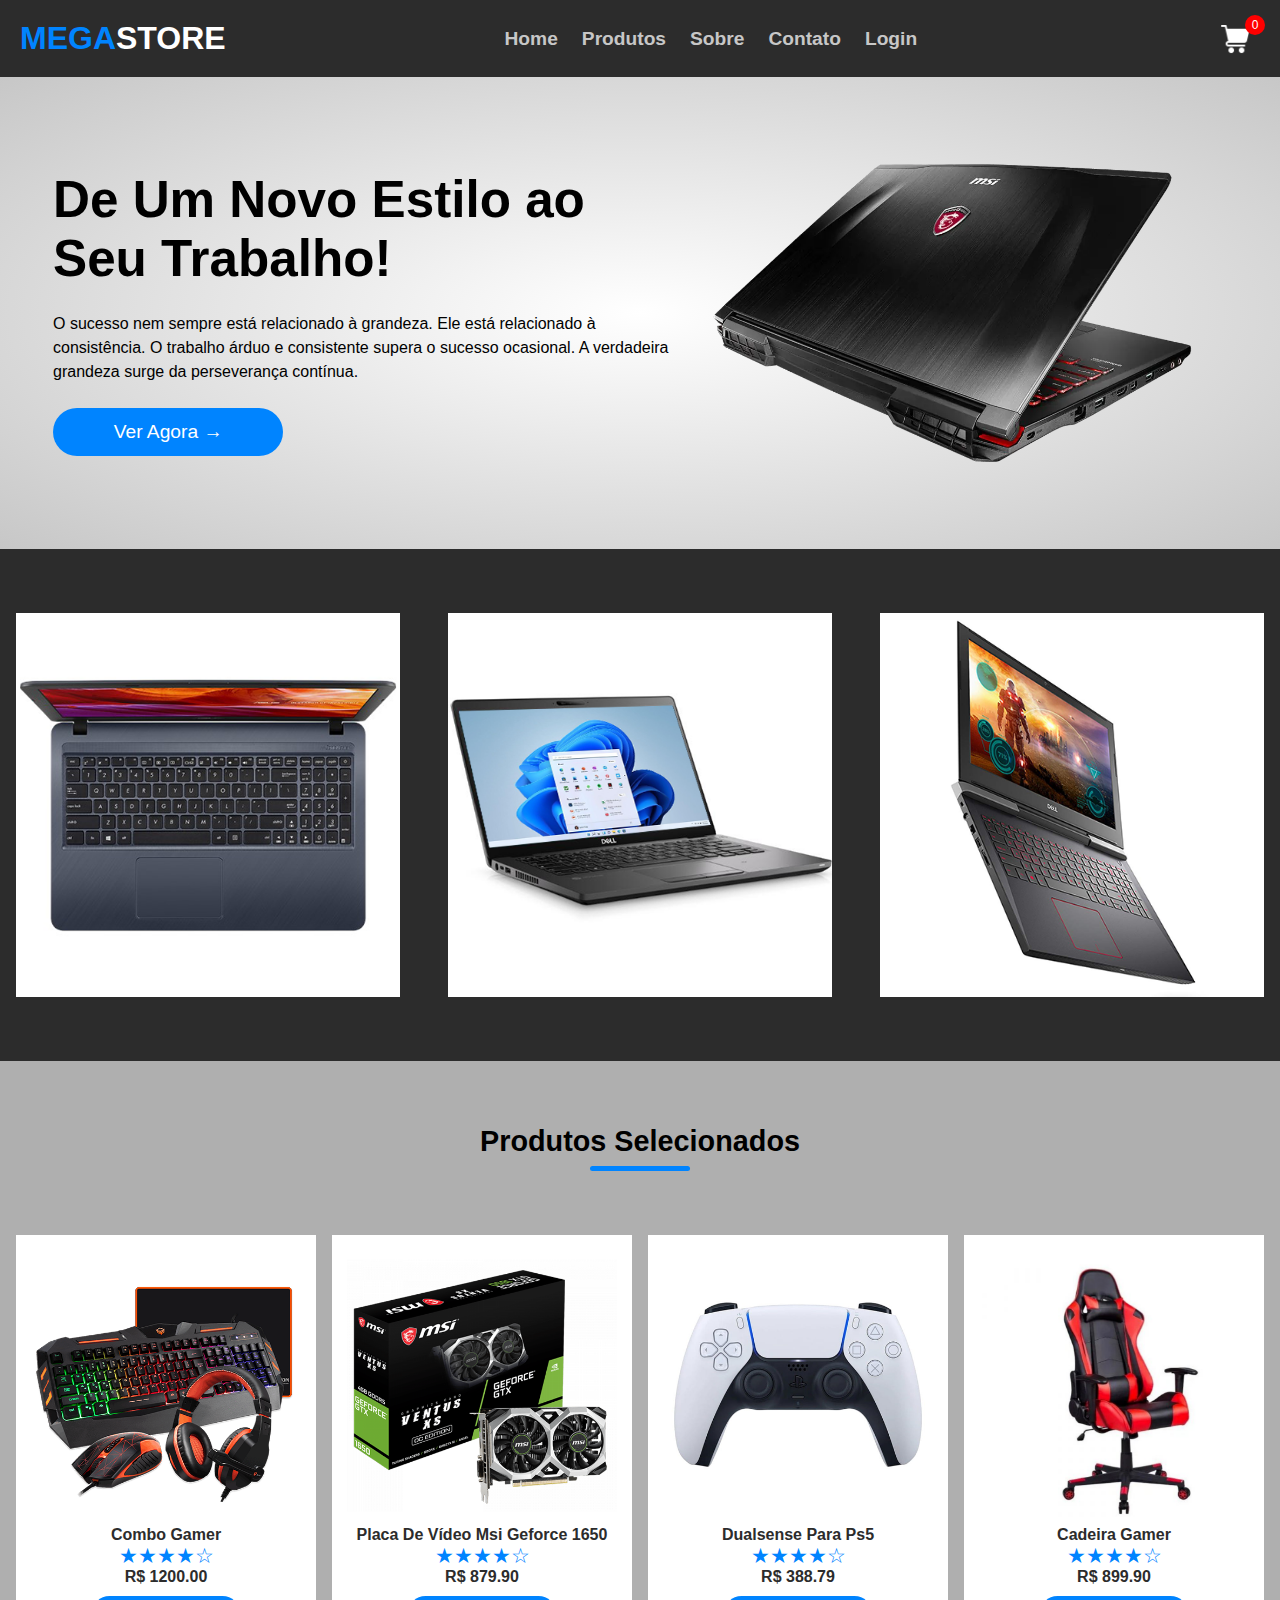
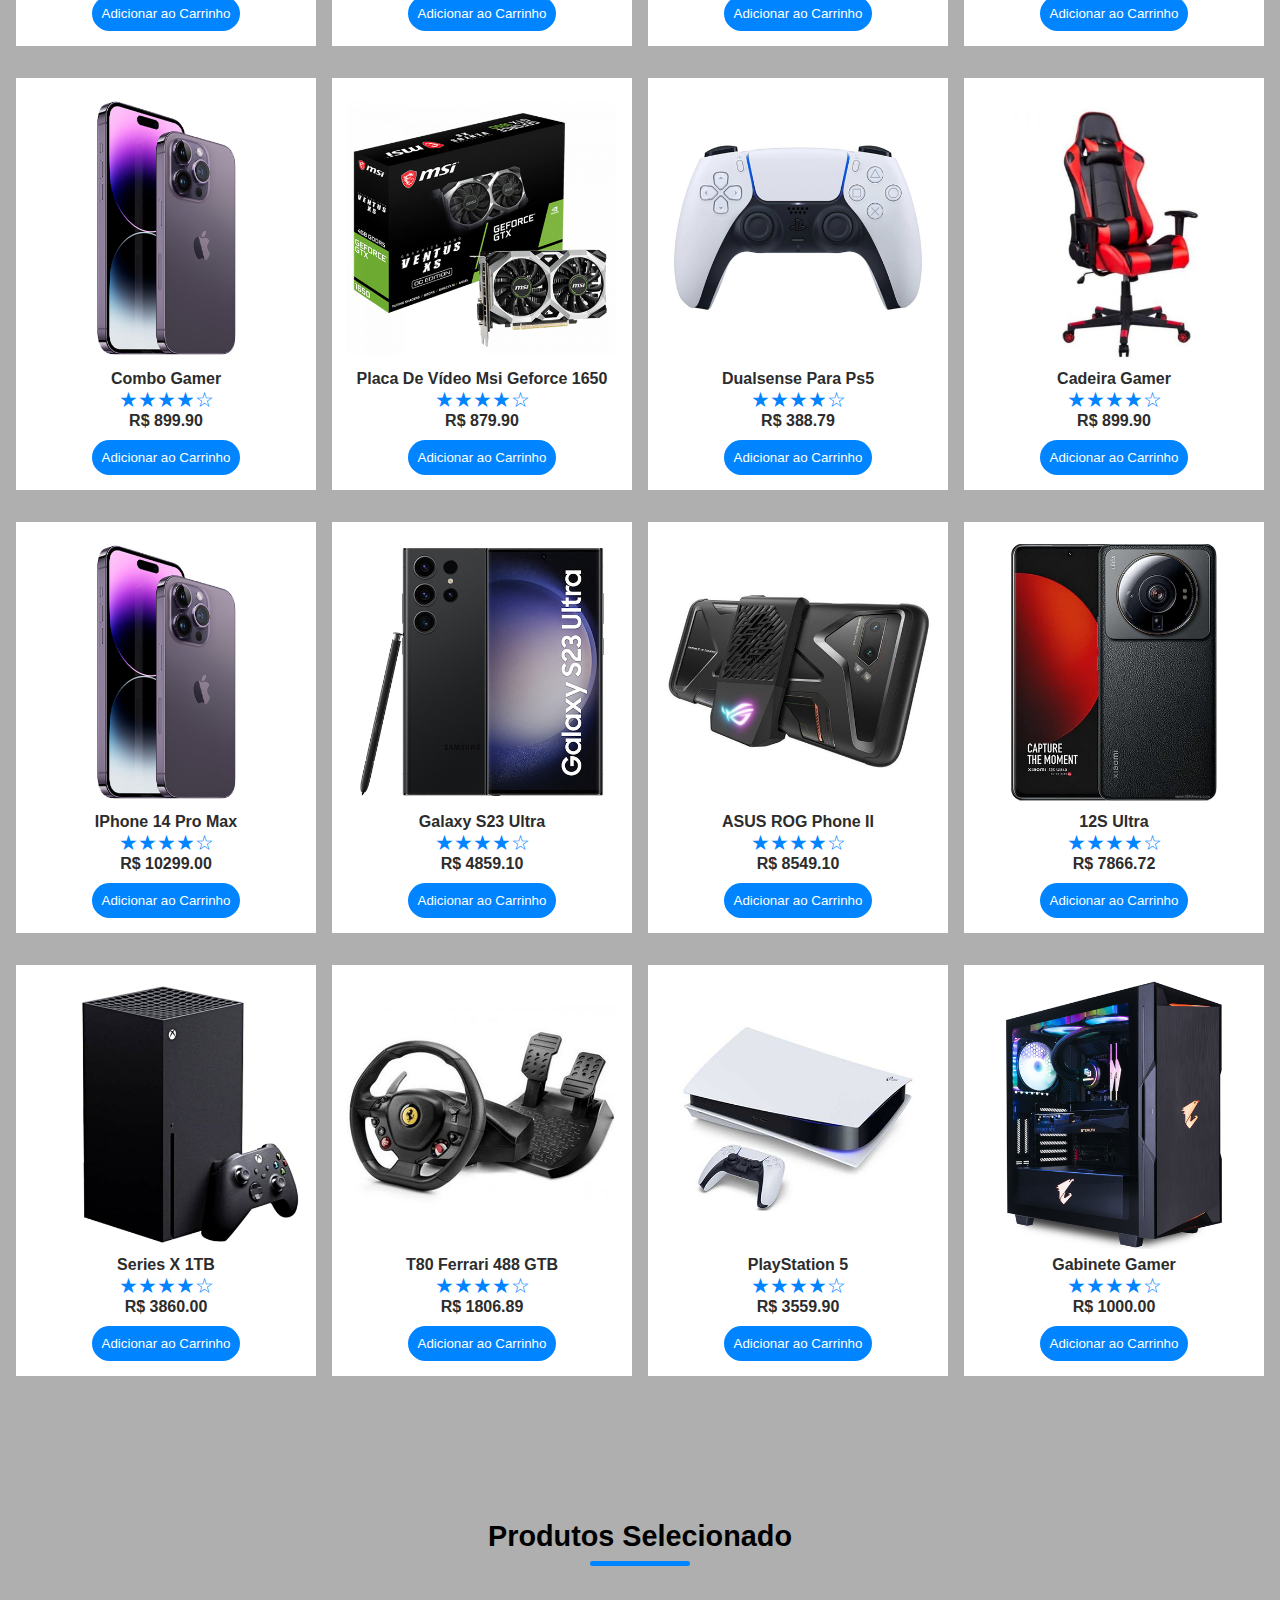
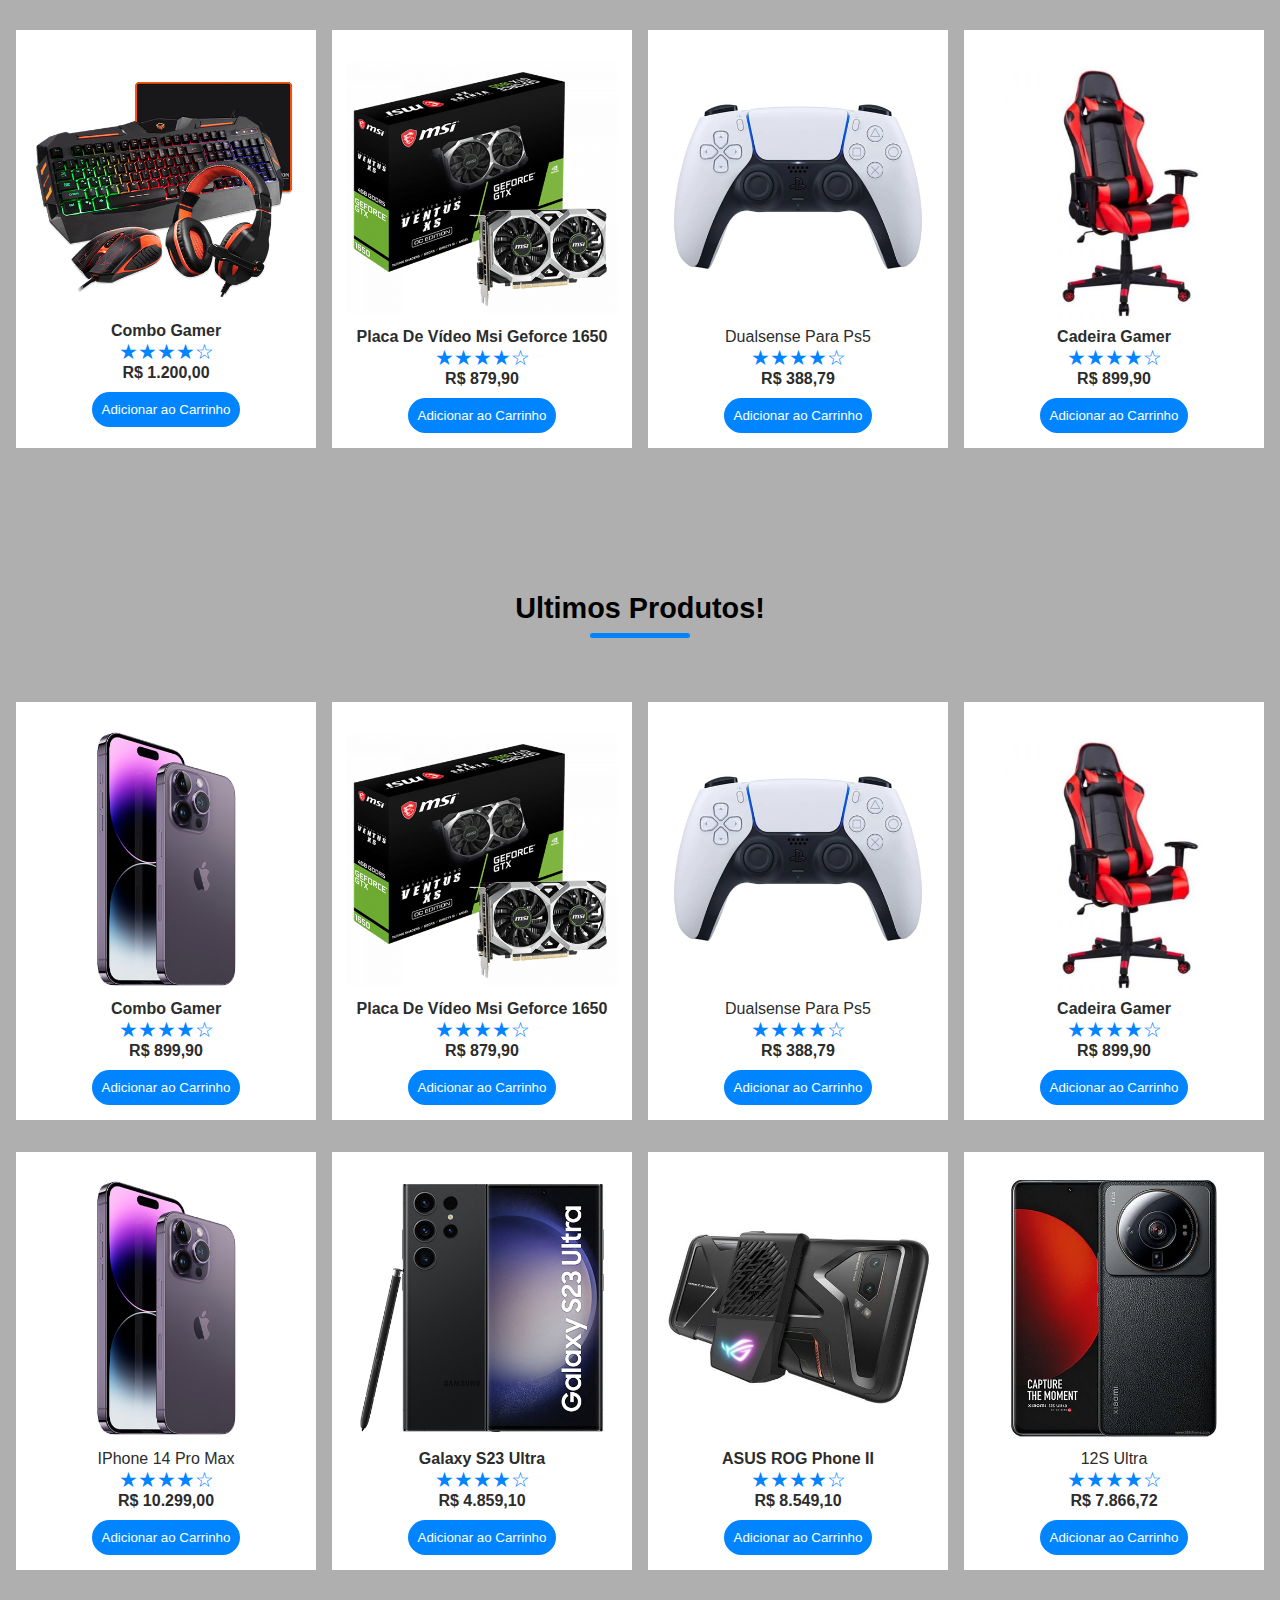
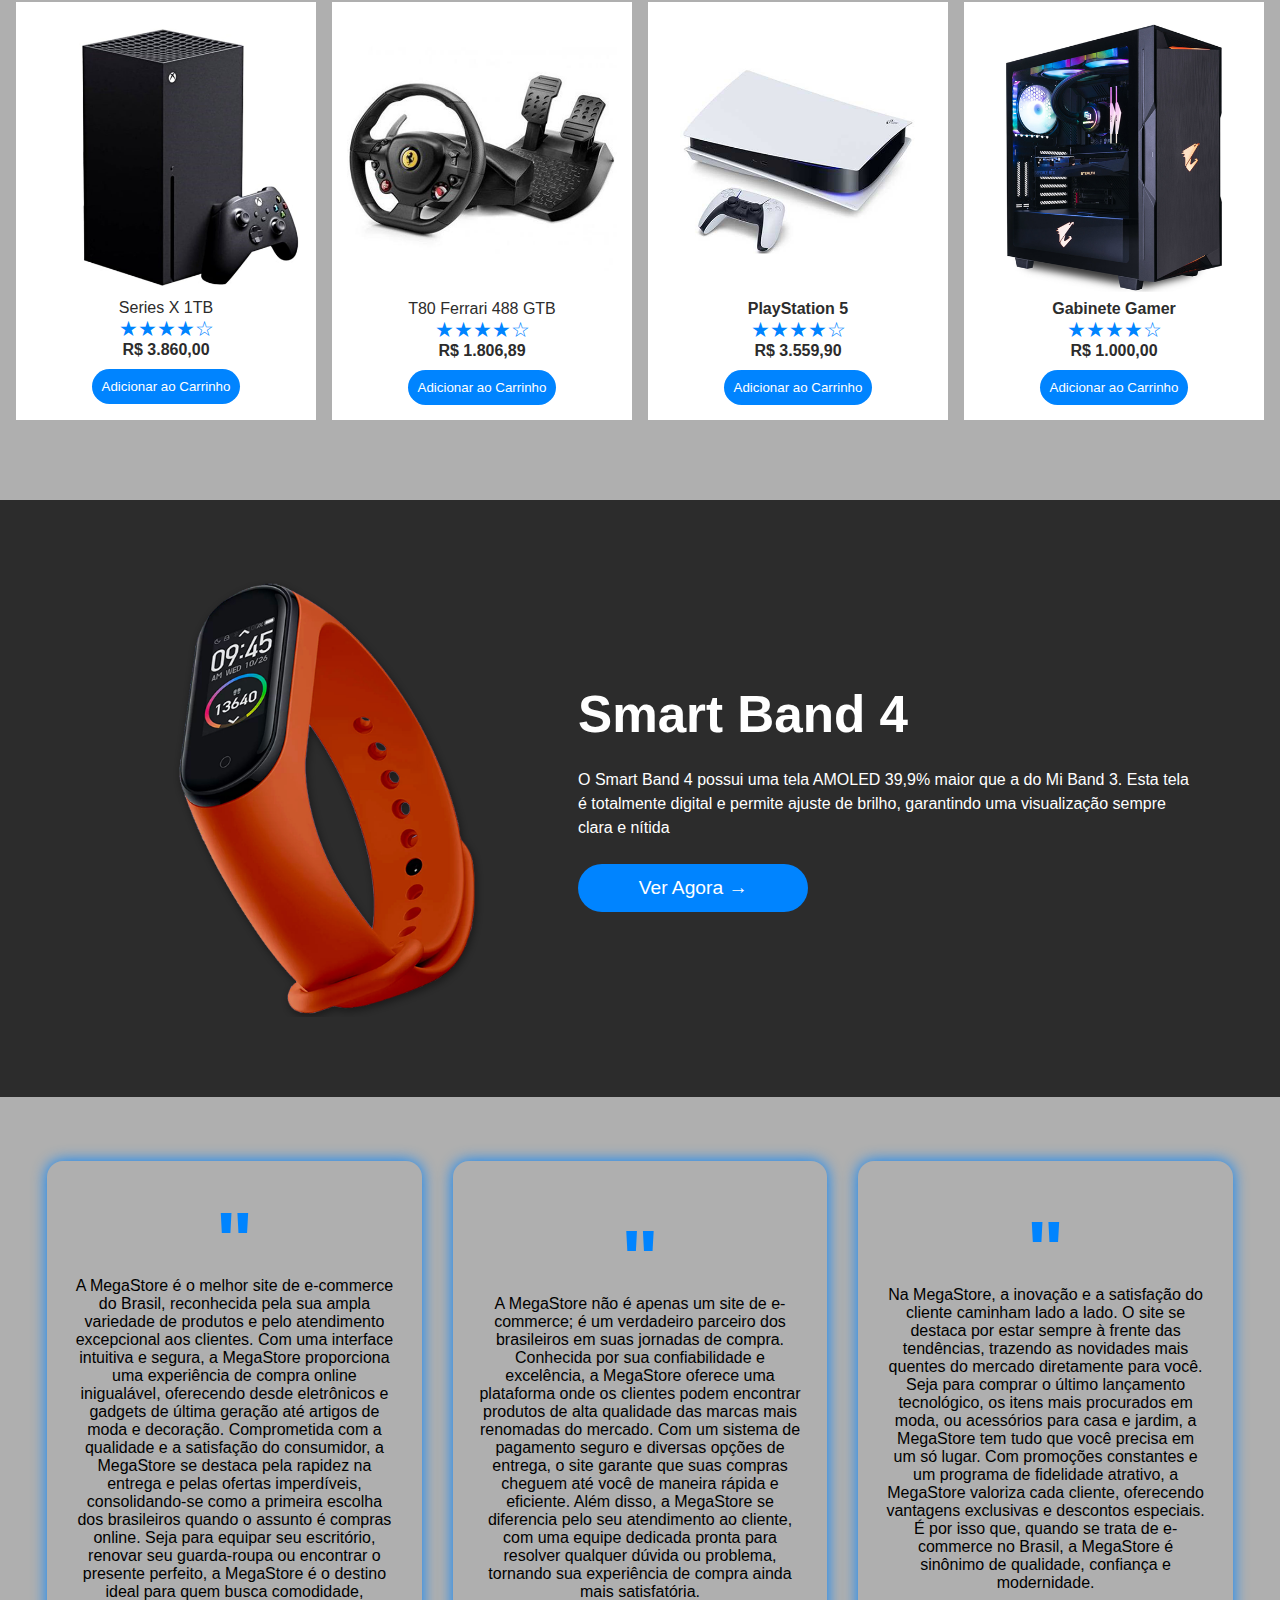
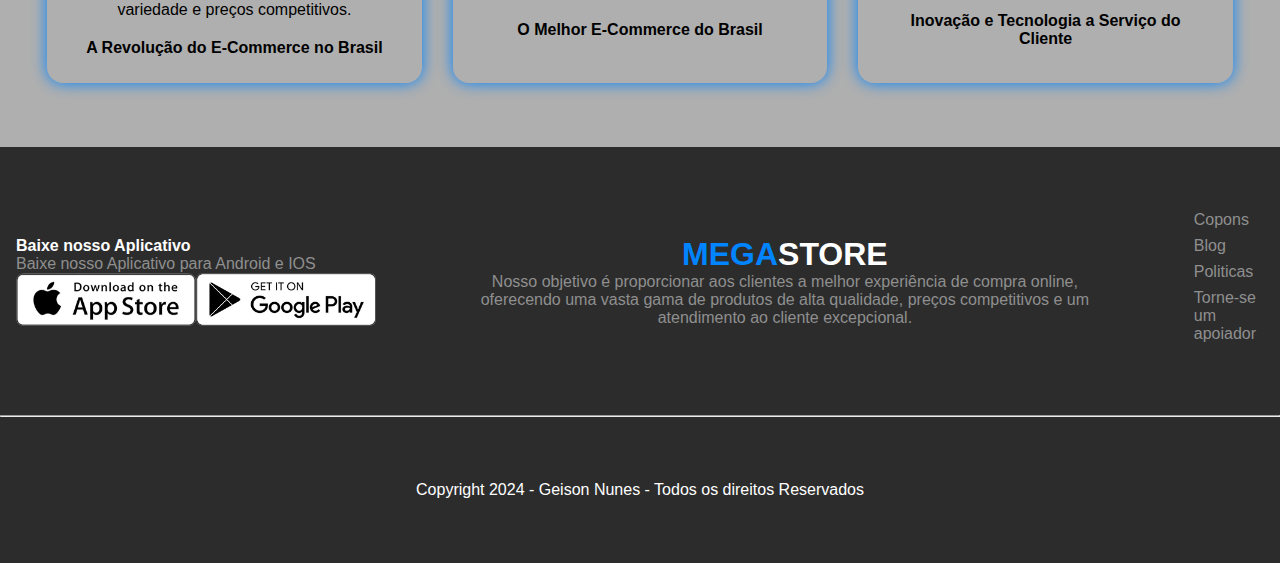
<file: index.html>
<!DOCTYPE html>
<html lang="pt-br">

<head>
  <meta charset="UTF-8" />
  <meta name="viewport" content="width=device-width, initial-scale=1.0" />
  <title>MEGASTORE | E-COMMERCE</title>
  <link rel="stylesheet" href="css/style.css" />
</head>

<body>
  <div class="navbar">
    <div class="header-inner-content">
      <h1 class="logo">MEGA<span>STORE</span></h1>
      <nav>
        <ul>
          <li><a href="index.html">Home</a></li>
          <li><a href="#">Produtos</a></li>
          <li><a href="#">Sobre</a></li>
          <li><a href="#">Contato</a></li>
          <li><a href="Login.html" id="login-icon">Login</a></li>
        </ul>
      </nav>
      <div class="icon-cart">
        <img src="img/carrinho-carrinho (1).png" alt="Carrinho" id="cart-icon" />
        <img src="img/menu.png" class="menu-button" alt="Menu" />
        <span>0</span>
      </div>
    </div>
  </div>
  <div class="cartTab">
    <h1>Carrinho de compras</h1>
    <div class="listCart">
    </div>
    <div class="btn">
      <button class="close">Sair</button>
      <button class="checkOut">Finalizar Compras</button>
    </div>
  </div>
  <header>
    <div class="header-inner-content">
      <div class="header-bottom-side">
        <div class="header-bottom-side-left">
          <h2>De Um Novo Estilo ao Seu Trabalho!</h2>
          <p>
            O sucesso nem sempre está relacionado à grandeza.
            Ele está relacionado à consistência. O trabalho
            árduo e consistente supera o sucesso ocasional. A
            verdadeira grandeza surge da perseverança contínua.
          </p>
          <button>Ver Agora &#8594;</button>
        </div>
        <div class="header-bottom-side-right">
          <img src="img/gaming-msi-header.png" alt="Gaming MSI" />
        </div>
      </div>
    </div>
  </header>

  <main>
    <div class="gray-background">
      <div class="page-inner-content">
        <div class="cols cols-3">
          <img src="img/product-1.png" alt="" />
          <img src="img/product-2.png" alt="" />
          <img src="img/product-3.png" alt="" />
        </div>
      </div>
    </div>

    <div>
      <div class="page-inner-content">
        <h3 class="section-title">Produtos Selecionados</h3>
        <div class="subtitle-underline"></div>
        <div class="cols cols-4" id="product-list">

        </div>
      </div>
      <div class="page-inner-content">
        <h3 class="section-title">Produtos Selecionado</h3>
        <div class="subtitle-underline"></div>
        <div class="cols cols-4">

          <div class="product">
            <img src="img/product-4.png" alt="" class="product-image">
            <p class="product-name">Combo Gamer</p>
            <p class="rate">&#9733;&#9733;&#9733;&#9733;&#9734;</p>
            <p class="product-price">R$ 1.200,00</p>
            <button class="add-to-cart" data-name="Combo Gamer" data-price="1200.00">Adicionar ao Carrinho</button>
          </div>

          <div class="product">
            <img src="img/product-5.png" alt="" class="product-name">
            <p class="product-name">Placa De Vídeo Msi Geforce 1650</p>
            <p class="rate">&#9733;&#9733;&#9733;&#9733;&#9734;</p>
            <p class="product-price">R$ 879,90</p>
            <button class="add-to-cart" data-name="Placa De Vídeo Msi Geforce 1650" data-price="879,90">Adicionar ao
              Carrinho</button>
          </div>

          <div class="product">
            <img src="img/product-6.png" alt="" class="product-name">
            <p class="product-name"></p> Dualsense Para Ps5</p>
            <p class="rate">&#9733;&#9733;&#9733;&#9733;&#9734;</p>
            <p class="product-price">R$ 388,79</p>
            <button class="add-to-cart" data-name="Dualsense Para Ps5" data-price="388,79">Adicionar ao
              Carrinho</button>
          </div>

          <div class="product">
            <img src="img/product-7.png" alt="" class="product-name">
            <p class="product-name">Cadeira Gamer</p>
            <p class="rate">&#9733;&#9733;&#9733;&#9733;&#9734;</p>
            <p class="product-price">R$ 899,90</p>
            <button class="add-to-cart" data-name="Cadeira Gamer" data-price="899,90">Adicionar ao Carrinho</button>
          </div>
        </div>

        <div class="page-inner-content">
          <h3 class="section-title">Ultimos Produtos!</h3>
          <div class="subtitle-underline"></div>
          <div class="cols cols-4">

            <div class="product">
              <img src="img/product-8.png" alt="" class="product-name">
              <p class="product-name">Combo Gamer</p>
              <p class="rate">&#9733;&#9733;&#9733;&#9733;&#9734;</p>
              <p class="product-price">R$ 899,90</p>
              <button class="add-to-cart" data-name="Combo Gamer" data-price="899,90">Adicionar ao Carrinho</button>
            </div>

            <div class="product">
              <img src="img/product-5.png" alt="" class="product-name">
              <p class="product-name">Placa De Vídeo Msi Geforce 1650</p>
              <p class="rate">&#9733;&#9733;&#9733;&#9733;&#9734;</p>
              <p class="product-price">R$ 879,90</p>
              <button class="add-to-cart" data-name="Placa De Vídeo Msi Geforce 1650" data-price="879,90">Adicionar ao
                Carrinho</button>
            </div>

            <div class="product">
              <img src="img/product-6.png" alt="" class="product-name">
              <p class="product-name"></p> Dualsense Para Ps5</p>
              <p class="rate">&#9733;&#9733;&#9733;&#9733;&#9734;</p>
              <p class="product-price">R$ 388,79</p>
              <button class="add-to-cart" data-name="Dualsense Para Ps5" data-price="388,79">Adicionar ao
                Carrinho</button>
            </div>

            <div class="product">
              <img src="img/product-7.png" alt="" class="product-name">
              <p class="product-name">Cadeira Gamer</p>
              <p class="rate">&#9733;&#9733;&#9733;&#9733;&#9734;</p>
              <p class="product-price">R$ 899,90</p>
              <button class="add-to-cart" data-name="Cadeira Gamer" data-price="899,90">Adicionar ao Carrinho</button>
            </div>

            <div class="product">
              <img src="img/product-8.png" alt="" class="product-name">
              <p class="product-name"></p> IPhone 14 Pro Max</p>
              <p class="rate">&#9733;&#9733;&#9733;&#9733;&#9734;</p>
              <p class="product-price">R$ 10.299,00</p>
              <button class="add-to-cart" data-name="IPhone 14 Pro Max" data-price="10.299,00">Adicionar ao
                Carrinho</button>

            </div>

            <div class="product">
              <img src="img/product-9.png" alt="" class="product-name">
              <p class="product-name">Galaxy S23 Ultra</p>
              <p class="rate">&#9733;&#9733;&#9733;&#9733;&#9734;</p>
              <p class="product-price">R$ 4.859,10</p>
              <button class="add-to-cart" data-name="Galaxy S23 Ultra" data-price="4.859,10">Adicionar ao
                Carrinho</button>

            </div>

            <div class="product">
              <img src="img/product-10.png" alt="" class="product-name">
              <p class="product-name">ASUS ROG Phone II</p>
              <p class="rate">&#9733;&#9733;&#9733;&#9733;&#9734;</p>
              <p class="product-price">R$ 8.549,10</p>
              <button class="add-to-cart" data-name="ASUS ROG Phone II" data-price="8.549,10">Adicionar ao
                Carrinho</button>
            </div>

            <div class="product">
              <img src="img/product-11.png" alt="" class="product-name">
              <p class="product-name"></p> 12S Ultra</p>
              <p class="rate">&#9733;&#9733;&#9733;&#9733;&#9734;</p>
              <p class="product-price">R$ 7.866,72</p>
              <button class="add-to-cart" data-name="12S Ultra" data-price="7.866,72">Adicionar ao Carrinho</button>
            </div>

            <div class="product">
              <img src="img/product-12.png" alt="" class="product-name">
              <p class="product-name"></p> Series X 1TB</p>
              <p class="rate">&#9733;&#9733;&#9733;&#9733;&#9734;</p>
              <p class="product-price">R$ 3.860,00</p>
              <button class="add-to-cart" data-name="Series X 1TB" data-price="3.860,00">Adicionar ao Carrinho</button>
            </div>

            <div class="product">
              <img src="img/product-13.png" alt="" class="product-name">
              <p class="product-name"></p> T80 Ferrari 488 GTB </p>
              <p class="rate">&#9733;&#9733;&#9733;&#9733;&#9734;</p>
              <p class="product-price">R$ 1.806,89</p>
              <button class="add-to-cart" data-name="T80 Ferrari 488 GTB" data-price="1.806,89">Adicionar ao
                Carrinho</button>
            </div>

            <div class="product">
              <img src="img/product-14.png" alt="" class="product-name">
              <p class="product-name"> PlayStation 5</p>
              <p class="rate">&#9733;&#9733;&#9733;&#9733;&#9734;</p>
              <p class="product-price">R$ 3.559,90</p>
              <button class="add-to-cart" data-name="PlayStation 5" data-price="3.559,90">Adicionar ao Carrinho</button>
            </div>

            <div class="product">
              <img src="img/product-15.png" alt="" class="product-name">
              <p class="product-name">Gabinete Gamer</p>
              <p class="rate">&#9733;&#9733;&#9733;&#9733;&#9734;</p>
              <p class="product-price">R$ 1.000,00</p>
              <button class="add-to-cart" data-name="Gabinete Gamer" data-price="1.000,00">Adicionar ao
                Carrinho</button>
            </div>
          </div>

        </div>
      </div>
    </div>
    <div class="gray-background">
      <div class="header-inner-content">
        <div class="header-bottom-side exclusive-container">
          <div class="header-bottom-side-left">
            <h2>Smart Band 4 </h2>
            <p>
              O Smart Band 4 possui uma tela AMOLED 39,9% maior que a do Mi Band 3. Esta tela é totalmente digital e
              permite ajuste de brilho, garantindo uma visualização sempre clara e nítida
            </p>
            <button>Ver Agora &#8594;</button>
          </div>
          <div class="header-bottom-side-right">
            <img src="img/exclusive.png">
          </div>
        </div>
      </div>
    </div>

    <div>
      <div class="page-inner-content">
        <div class="testimonials">
          <div class="testimonial">
            <p>"</p>
            <p>A MegaStore é o melhor site de e-commerce do Brasil, reconhecida pela sua ampla variedade de produtos e
              pelo atendimento excepcional aos clientes. Com uma interface intuitiva e segura, a MegaStore proporciona
              uma experiência de compra online inigualável, oferecendo desde eletrônicos e gadgets de última geração
              até artigos de moda e decoração. Comprometida com a qualidade e a satisfação do consumidor, a MegaStore
              se destaca pela rapidez na entrega e pelas ofertas imperdíveis, consolidando-se como a primeira escolha
              dos brasileiros quando o assunto é compras online. Seja para equipar seu escritório, renovar seu
              guarda-roupa ou encontrar o presente perfeito, a MegaStore é o destino ideal para quem busca comodidade,
              variedade e preços competitivos.</p>
            <p>A Revolução do E-Commerce no Brasil</p>
          </div>

          <div class="testimonial">
            <p>"</p>
            <p>A MegaStore não é apenas um site de e-commerce; é um verdadeiro parceiro dos brasileiros em suas
              jornadas de compra. Conhecida por sua confiabilidade e excelência, a MegaStore oferece uma plataforma
              onde os clientes podem encontrar produtos de alta qualidade das marcas mais renomadas do mercado. Com um
              sistema de pagamento seguro e diversas opções de entrega, o site garante que suas compras cheguem até
              você de maneira rápida e eficiente. Além disso, a MegaStore se diferencia pelo seu atendimento ao
              cliente, com uma equipe dedicada pronta para resolver qualquer dúvida ou problema, tornando sua
              experiência de compra ainda mais satisfatória.
            </p>
            <p>O Melhor E-Commerce do Brasil</p>
          </div>

          <div class="testimonial">
            <p>"</p>
            <p>Na MegaStore, a inovação e a satisfação do cliente caminham lado a lado. O site se destaca por estar
              sempre à frente das tendências, trazendo as novidades mais quentes do mercado diretamente para você.
              Seja para comprar o último lançamento tecnológico, os itens mais procurados em moda, ou acessórios para
              casa e jardim, a MegaStore tem tudo que você precisa em um só lugar. Com promoções constantes e um
              programa de fidelidade atrativo, a MegaStore valoriza cada cliente, oferecendo vantagens exclusivas e
              descontos especiais. É por isso que, quando se trata de e-commerce no Brasil, a MegaStore é sinônimo de
              qualidade, confiança e modernidade.</p>
            <p>Inovação e Tecnologia a Serviço do Cliente</p>
          </div>
        </div>
      </div>
    </div>
  </main>

  <footer class="gray-background">
    <div class="page-inner-content footer-content">
      <div class="download-options">
        <p>Baixe nosso Aplicativo</p>
        <p>Baixe nosso Aplicativo para Android e IOS</p>
        <div>
          <img src="img/app-store.png" alt="">
          <img src="img/play-store.png" alt="">
        </div>
      </div>

      <div class="logo-footer">
        <h1 class="logo">MEGA<span>STORE</span></h1>
        <p>
          Nosso objetivo é proporcionar aos clientes a melhor experiência de compra online, oferecendo uma vasta gama de
          produtos de alta qualidade, preços competitivos e um atendimento ao cliente excepcional.
        </p>
      </div>

      <div class="links-footer">
        <ul>
          <li>Copons</li>
          <li>Blog</li>
          <li>Politicas</li>
          <li>Torne-se um apoiador</li>
        </ul>
      </div>
    </div>

    <hr class="page-inner-content" />

    <div class="page-inner-content copyright">
      <p> Copyright 2024 - Geison Nunes - Todos os direitos Reservados</p>
    </div>
  </footer>
  <script src="js/script.js"></script>
</body>

</html>
</file>
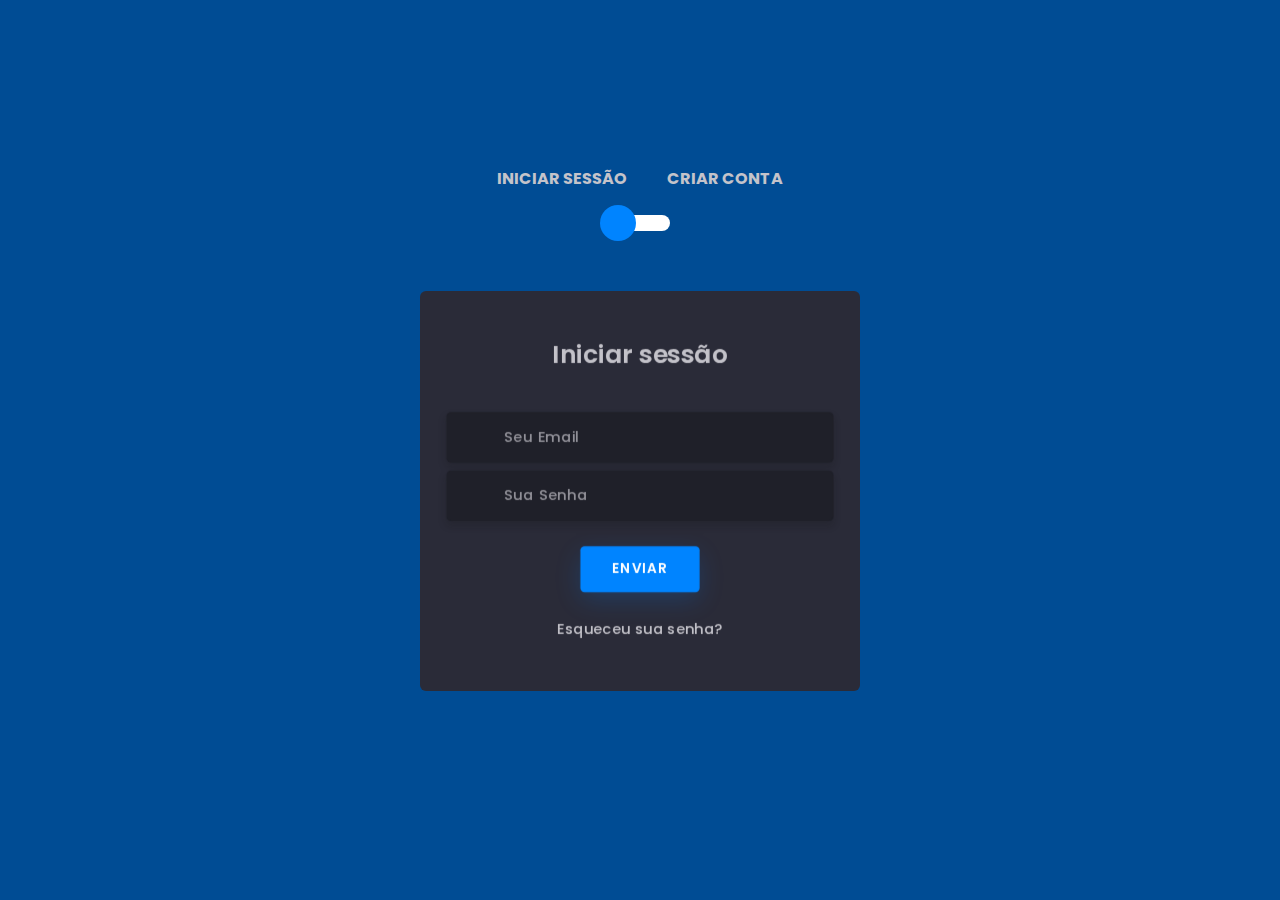
<file: Login.html>
<!DOCTYPE html>
<html lang="pt-br">

<head>
  <meta charset="UTF-8" />
  <title>Login</title>
  <link rel="stylesheet" href="https://cdnjs.cloudflare.com/ajax/libs/twitter-bootstrap/4.5.0/css/bootstrap.min.css" />
  <link rel="stylesheet" href="https://unicons.iconscout.com/release/v2.1.9/css/unicons.css" />
  <link rel="stylesheet" href="./css/Login.css" />
</head>

<body>
  <div class="section">
    <div class="container">
      <div class="row full-height justify-content-center">
        <div class="col-12 text-center align-self-center py-5">
          <div class="section pb-5 pt-5 pt-sm-2 text-center">
            <h6 class="mb-0 pb-3">
              <span>Iniciar sessão</span><span>Criar Conta</span>
            </h6>
            <input class="checkbox" type="checkbox" id="reg-log" name="reg-log" />
            <label for="reg-log"></label>
            <div class="card-3d-wrap mx-auto">
              <div class="card-3d-wrapper">
                <div class="card-front" id="login-form">
                  <div class="center-wrap">
                    <div class="section text-center">
                      <h4 class="mb-4 pb-3">
                        Iniciar
                        sessão
                      </h4>
                      <div class="form-group">
                        <input type="email" name="logemail" class="form-style" placeholder="Seu Email" id="logemail"
                          autocomplete="off" />
                        <i class="input-icon uil uil-at"></i>
                      </div>
                      <div class="form-group mt-2">
                        <input type="password" name="logpass" class="form-style" placeholder="Sua Senha" id="logpass"
                          autocomplete="off" />
                        <i class="input-icon uil uil-lock-alt"></i>
                      </div>
                      <button class="btn mt-4" id="login-btn">
                        Enviar
                      </button>
                      <p class="mb-0 mt-4 text-center">
                        <a href="#0" class="link">Esqueceu
                          sua
                          senha?</a>
                      </p>
                    </div>
                  </div>
                </div>
                <div class="card-back" id="register-form">
                  <div class="center-wrap">
                    <div class="section text-center">
                      <h4 class="mb-4 pb-3">
                        Criar
                        Conta
                      </h4>
                      <div class="form-group">
                        <input type="text" name="regname" class="form-style" placeholder="Seu Nome Completo"
                          id="regname" autocomplete="off" />
                        <i class="input-icon uil uil-user"></i>
                      </div>
                      <div class="form-group mt-2">
                        <input type="email" name="regemail" class="form-style" placeholder="Seu Email" id="regemail"
                          autocomplete="off" />
                        <i class="input-icon uil uil-at"></i>
                      </div>
                      <div class="form-group mt-2">
                        <input type="password" name="regpass" class="form-style" placeholder="Sua Senha" id="regpass"
                          autocomplete="off" />
                        <i class="input-icon uil uil-lock-alt"></i>
                      </div>
                      <button class="btn mt-4" id="register-btn">
                        Registrar
                      </button>
                    </div>
                  </div>
                </div>
              </div>
            </div>
          </div>
        </div>
      </div>
    </div>
  </div>

  <script src="./js/Login.js"></script>
</body>

</html>
</file>
<file: css/style.css>
* {
      box-sizing: border-box;
      padding: 0;
      margin: 0;
}

body {
      font-family: Arial, Helvetica, sans-serif;
      background-color: #afafaf;
}

.header-inner-content {
      max-width: 100%;
      margin: 0 auto;
}

.navbar {
      background-color: #2c2c2c;
      padding: 20px;
      position: static;
      top: 0;
      box-shadow: 20px 0 10px #2c2c2c;
      z-index: 99;
}

.navbar > div {
      display: flex;
      align-items: center;
      justify-content: space-between;
      position: relative;
}

.logo {
      color: #0084ff;
}

.logo span {
      color: white;
}

nav ul {
      display: flex;
      list-style: none;
      align-items: center;
      margin-right: center;
      font-size: 1.2rem;
}

nav ul li {
      margin-right: 1.5rem;
      cursor: pointer;
      font-size: 1.2rem;
      font-weight: bold;
}

nav ul li:hover {
      transform: translateY(-5px);
      transition: all 0.2s;
      font-weight: bold;
      text-decoration: underline;
      text-decoration-color: #0084ff;
      text-decoration-thickness: 2px;
}

nav ul li a {
      color: #c7c7c7;
      text-decoration: none;
      text-decoration-color: #0084ff;
      text-decoration-thickness: 2px;
      padding: auto;
      margin: auto;
      text-align: center;
}

.menu-button {
      display: none;
}

header {
      background-image: radial-gradient(white, #c7c7c7);
}

.header-bottom-side {
      display: flex;
      align-items: center;
      justify-content: center;
      padding: 1rem;
}

.header-bottom-side-left {
      height: 100%;
      flex-basis: 50%;
}

.header-bottom-side-right {
      flex-basis: 50px;
      display: flex;
      align-items: center;
      justify-content: center;
}

.header-bottom-side-right img {
      width: 550px;
      cursor: pointer;
}

.header-bottom-side-left h2 {
      font-size: 3.2rem;
      margin-bottom: 1.5rem;
}

.header-bottom-side-left p {
      line-height: 1.5rem;
      margin-bottom: 1.5rem;
}

.header-bottom-side-left button {
      background-color: #0084ff;
      border: none;
      color: white;
      cursor: pointer;
      padding: 0.8rem 3.8rem;
      border-radius: 999px;
      font-size: 1.2rem;
      transition: all 0.2s;
}

.header-bottom-side-left button:hover {
      background-color: #004c94;
}

/* Media queries para telas menores (máx 800px) */
@media (max-width: 800px) {
      span {
            display: absolute;
            height: 2px;
            left: 85%;
      }

      .logo {
            font-size: 1.2rem;
      }

      .menu-button {
            display: block;
      }

      .header-bottom-side {
            flex-direction: column;
            text-align: center;
            padding-top: 4rem;
      }

      nav {
            position: absolute;
            background-color: #2c2c2c;
            top: 51px;
            right: 55%;
            width: 50%;
            display: none;
            flex-direction: column;
            align-items: center;
      }

      .show-menu {
            display: flex;
      }

      nav ul {
            flex-direction: column;
            width: 100%;
            text-align: center;
      }

      nav ul li {
            color: while;
            text-align: center;
            padding: 0.8rem;
      }

      .header-bottom-side-right img {
            width: 100%;
      }
}

.main {
      background-color: #ebebeb;
}

.gray-background {
      background-color: #2c2c2c;
}

.page-inner-content {
      max-width: 100%;
      margin: 0 auto;
}

.cols {
      display: grid;
      justify-content: space-evenly;
      padding: 4rem 1rem;
}

.cols-3 {
      grid-template-columns: repeat(3, 1fr);
      gap: 3rem;
}

.cols-3 img {
      max-width: 100%;
}

.cols-4 img {
      max-height: 300px;
      max-width: 100%;
}

.cols-4 {
      grid-template-columns: repeat(4, 1fr);
      gap: 1rem;
}

.cols > * {
      cursor: pointer;
      transition: all 0.2s;
}

.cols > *:hover {
      transform: translateY(-5px);
}

.section-title {
      text-align: center;
      margin-top: 4rem;
      font-size: 1.8rem;
}

.subtitle-underline {
      width: 100px;
      height: 5px;
      background-color: #0084ff;
      border-radius: 999px;
      margin: 8px auto 0;
}

.product {
      color: #2c2c2c;
      margin-bottom: 1rem;
      display: flex;
      flex-direction: column;
      align-items: center;
      background: white;
      padding: 15px;
}

.product-name {
      font-weight: bold;
      margin-top: 0.4rem;
      text-align: center;
}

.rate {
      color: #0084ff;
      font-size: 1.3rem;
      text-align: center;
}

.product-price {
      font-weight: bold;
      text-align: center;
}

.exclusive-container {
      color: white;
      flex-direction: row-reverse;
      padding: 5rem 1rem;
}

.exclusive-container img {
      max-width: 500px;
}

.add-to-cart {
      display: block;
      background-color: #0084ff;
      color: white;
      border: none;
      padding: 10px;
      cursor: pointer;
      text-align: center;
      margin-top: 10px;
      border-radius: 999px;
}

/* Media queries para telas menores (máx 800px) */
@media (max-width: 800px) {
      .section-title {
            font-size: 1rem;
      }

      .cols-3 {
            grid-template-columns: repeat(1, 1fr);
      }

      .cols-4 {
            grid-template-columns: repeat(2, 1fr);
      }

      .product-name,
      .product-price,
      .rate {
            font-size: 0.8rem;
            text-align: center;
      }

      .exclusive-container {
            flex-direction: column-reverse;
      }

      .exclusive-container img {
            margin-bottom: 4rem;
      }
}

.testimonials {
      display: flex;
      padding: 4rem 1rem;
      justify-content: space-evenly;
      flex-direction: row;
}

.testimonial {
      display: flex;
      flex-direction: column;
      align-items: center;
      justify-content: center;
      flex-basis: 30%;
      text-align: center;
      box-shadow: 0 0 15px #0084ff;
      padding: 1rem;
      border-radius: 1rem;
      cursor: pointer;
      transition: all 0.2s;
}

.testimonial:hover {
      transform: translateY(-5px);
}

.testimonial p {
      margin: 10px;
}

.testimonial p:first-child {
      font-weight: bold;
      font-size: 5rem;
      color: #0084ff;
      margin-top: 3rem;
      line-height: 2rem;
}

.testimonial p:last-child {
      font-weight: bold;
}

/* Media queries para telas menores (máx 800px) */
@media (max-width: 800px) {
      .testimonials {
            flex-direction: column;
      }

      .testimonial {
            margin-bottom: 1.2rem;
      }
}

/* Footer */
.footer-content {
      display: flex;
      color: #8f8f8f;
      align-items: center;
      padding: 4rem 1rem;
      gap: 5rem;
}

.download-options {
      margin: 1rem 0;
}

.download-options > p:first-child {
      font-weight: bold;
      color: white;
}

.download-options > div {
      display: flex;
}

.download-options > div img {
      width: 180px;
}

.logo-footer {
      text-align: center;
}

.links-footer h3 {
      color: white;
      margin-bottom: 0.8rem;
}

.links-footer ul {
      list-style: none;
}

.links-footer ul li {
      margin-bottom: 0.5rem;
      cursor: pointer;
}

.copyright {
      color: white;
      padding: 4rem 0.5rem;
      text-align: center;
}

/* Media queries para telas menores (máx 800px) */
@media (max-width: 800px) {
      .footer-content {
            display: inline;
            font-size: 0.8rem;
      }

      .footer-content > div {
            padding: 1rem;
      }

      .download-options > div {
            display: inline;
      }

      .download-options > div img {
            width: 120px;
      }

      .copyright {
            font-size: 1.8rem;
      }

      .product{
            min-width: 136px;
      }

      .cols-4 img{
            max-height: 100%;
            height: 100%;
      }
}

body {
      margin: 0;
      font-family: Poppins, sans-serif;
}

.icon-cart {
      position: flex;
      display: flex;
}

.icon-cart img {
      width: 30px;
      cursor: pointer;
      margin-right: 10px;
}

.icon-cart span {
      position: absolute;
      background-color: red;
      width: 20px;
      height: 20px;
      display: flex;
      justify-content: center;
      align-items: center;
      border-radius: 50%;
      color: #fff;
      top: -5px;
      right: -5px;
      font-size: 12px;
}

.cartTab {
      max-width: 400px;
      background-color: #353432;
      color: #eee;
      position: fixed;
      top: 0;
      right: -400px;
      bottom: 0;
      display: grid;
      grid-template-rows: 70px 1fr 70px;
      transition: 0.5s;
      z-index: 1000;
}

body.showCart .cartTab {
      right: 0;
}

.cartTab h1 {
      padding: 20px;
      margin: 0;
      font-weight: 300;
}

.cartTab .listCart {
      overflow: auto;
      padding: 0 20px;
}

.cartTab .listCart .item {
      display: grid;
      grid-template-columns: 70px 150px 50px 1fr;
      gap: 10px;
      text-align: center;
      align-items: center;
      padding: 10px 0;
      border-bottom: 1px solid #eee;
}

.cartTab .listCart .item img {
      width: 100%;
}

.cartTab .listCart .quantity span {
      display: inline-block;
      width: 25px;
      height: 25px;
      background-color: #eee;
      border-radius: 50%;
      color: #555;
      cursor: pointer;
      line-height: 25px;
      text-align: center;
}

.cartTab .listCart .quantity span:nth-child(2) {
      background-color: transparent;
      color: #eee;
      cursor: auto;
}

.cartTab .listCart .item:nth-child(even) {
      background-color: #eee1;
}

.cartTab .btn {
      display: flex;
}

.cartTab .btn button {
      background-color: #e8bc0e;
      border: none;
      font-family: Poppins, sans-serif;
      font-weight: 500;
      cursor: pointer;
      flex: 1;
      padding: 15px;
}

.cartTab .btn .close {
      background-color: #c7c7c7;
      color: black;
      font-weight: bold;
}

.cartTab .btn .checkOut {
      background-color: #039154;
      color: black;
      font-weight: bold;
}

.cartTab .btn button:hover {
      opacity: 0.8;
}

.listCart::-webkit-scrollbar {
      width: 0;
}

#cart-total {
      font-size: 1.5em;
      font-weight: bold;
      padding: 20px;
      border-top: 2px solid #0084ff;
      text-align: center;
}

.listCart .remove-item {
      background-color: red;
      color: #fff;
      border: none;
      padding: 5px 5px;
      border-radius: 5px;
      cursor: pointer;
      font-weight: bold;
}

.listCart .quantity span:hover,
.listCart .remove-item:hover {
      opacity: 0.8;
}

.listCart .item {
      display: grid;
      grid-template-columns: 1fr 1fr 1fr 50px;
      gap: 10px;
      align-items: center;
      padding: 10px;
      border-bottom: 1px solid #ccc;
}

@keyframes pulse {
      0% {
            transform: scale(1);
            background-color: #0084ff;
      }
      50% {
            transform: scale(1.1);
            background-color: #004c94;
      }
      100% {
            transform: scale(1);
            background-color: #0084ff;
      }
}

.add-to-cart.active {
      animation: pulse 0.5s ease-in-out;
}
</file>
<file: css/Login.css>
@import url("https://fonts.googleapis.com/css?family=Poppins:400,500,600,700,800,900");

body {
  font-family: "Poppins", sans-serif;
  font-weight: 300;
  font-size: 15px;
  line-height: 1.7;
  color: #c4c3ca;
  background-color: #004c94;
  overflow-x: hidden;
  margin: 0;
  padding: 0;
}

a {
  cursor: pointer;
  transition: all 200ms linear;
}

a:hover {
  text-decoration: none;
}

.link {
  color: #c4c3ca;
}

.link:hover {
  color: #a7f2ff;
}

p {
  font-weight: 500;
  font-size: 14px;
  line-height: 1.7;
}

h4 {
  font-weight: 600;
}

h6 span {
  padding: 0 20px;
  text-transform: uppercase;
  font-weight: 700;
}

.section {
  position: relative;
  width: 100%;
  display: block;
}

.full-height {
  min-height: 100vh;
}

[type="checkbox"]:checked,
[type="checkbox"]:not(:checked) {
  position: absolute;
  left: -9999px;
}

.checkbox:checked + label,
.checkbox:not(:checked) + label {
  position: relative;
  display: block;
  text-align: center;
  width: 60px;
  height: 16px;
  border-radius: 8px;
  padding: 0;
  margin: 10px auto;
  cursor: pointer;
  background-color: white;
}

.checkbox:checked + label:before,
.checkbox:not(:checked) + label:before {
  position: absolute;
  display: block;
  width: 36px;
  height: 36px;
  border-radius: 50%;
  color: white;
  background-color: #0084ff;
  font-family: "unicons";
  content: "\eb4f";
  z-index: 20;
  top: -10px;
  left: -10px;
  line-height: 36px;
  text-align: center;
  font-size: 24px;
  transition: all 0.5s ease;
}

.checkbox:checked + label:before {
  transform: translateX(44px) rotate(-270deg);
}

.card-3d-wrap {
  position: relative;
  width: 440px;
  max-width: 100%;
  height: 400px;
  transform-style: preserve-3d;
  perspective: 800px;
  margin-top: 60px;
}

.card-3d-wrapper {
  width: 100%;
  height: 100%;
  position: absolute;
  top: 0;
  left: 0;
  transform-style: preserve-3d;
  transition: all 600ms ease-out;
}

.card-front,
.card-back {
  width: 100%;
  height: 100%;
  background-color: #2a2b38;
  background-image: url("https://s3-us-west-2.amazonaws.com/s.cdpn.io/1462889/pat.svg");
  background-position: bottom center;
  background-repeat: no-repeat;
  background-size: 300%;
  position: absolute;
  border-radius: 6px;
  left: 0;
  top: 0;
  transform-style: preserve-3d;
  backface-visibility: hidden;
}

.card-back {
  transform: rotateY(180deg);
}

.checkbox:checked ~ .card-3d-wrap .card-3d-wrapper {
  transform: rotateY(180deg);
}

.center-wrap {
  position: absolute;
  width: 100%;
  padding: 0 35px;
  top: 50%;
  left: 0;
  transform: translate3d(0, -50%, 35px) perspective(100px);
  z-index: 20;
  display: block;
}

.form-group {
  position: relative;
  display: block;
  margin: 0;
  padding: 0;
}

.form-style {
  padding: 13px 20px;
  padding-left: 55px;
  height: 48px;
  width: 100%;
  font-weight: 500;
  border-radius: 4px;
  font-size: 14px;
  line-height: 22px;
  letter-spacing: 0.5px;
  outline: none;
  color: white;
  background-color: #1f2029;
  border: none;
  transition: all 200ms linear;
  box-shadow: 0 4px 8px 0 rgba(21, 21, 21, 0.2);
}

.form-style:focus,
.form-style:active {
  border: none;
  outline: none;
  box-shadow: 0 4px 8px 0 rgba(21, 21, 21, 0.2);
}

.input-icon {
  position: absolute;
  top: 0;
  left: 18px;
  height: 48px;
  font-size: 24px;
  line-height: 48px;
  text-align: left;
  color: #0084ff;
  transition: all 200ms linear;
}

.form-group input:-ms-input-placeholder {
  color: #c4c3ca;
  opacity: 0.7;
  transition: all 200ms linear;
}

.form-group input::-moz-placeholder {
  color: #c4c3ca;
  opacity: 0.7;
  transition: all 200ms linear;
}

.form-group input:-moz-placeholder {
  color: #c4c3ca;
  opacity: 0.7;
  transition: all 200ms linear;
}

.form-group input::-webkit-input-placeholder {
  color: #c4c3ca;
  opacity: 0.7;
  transition: all 200ms linear;
}

.form-group input:focus::-webkit-input-placeholder {
  opacity: 0;
  transition: all 200ms linear;
}

.form-group input:focus:-moz-placeholder {
  opacity: 0;
  transition: all 200ms linear;
}

.form-group input:focus::-moz-placeholder {
  opacity: 0;
  transition: all 200ms linear;
}

.form-group input:focus:-ms-input-placeholder {
  opacity: 0;
  transition: all 200ms linear;
}

.btn {
  border-radius: 4px;
  height: 44px;
  font-size: 13px;
  font-weight: 600;
  text-transform: uppercase;
  transition: all 200ms linear;
  padding: 0 30px;
  letter-spacing: 1px;
  display: -webkit-inline-flex;
  display: -moz-inline-flex;
  display: -ms-inline-flex;
  display: -o-inline-flex;
  display: inline-flex;
  align-items: center;
  justify-content: center;
  text-align: center;
  border: none;
  background-color: #0084ff;
  color: white;
  box-shadow: 0 8px 24px 0 rgba(0, 132, 255, 0.2);
}

.btn:hover {
  background-color: #006bb3;
  box-shadow: 0 8px 24px 0 rgba(0, 107, 179, 0.2);
}

/* Responsividade */
@media (max-width: 768px) {
  .card-3d-wrap {
    height: 500px;
  }

  .card-front,
  .card-back {
    background-size: 200%;
  }
}
</file>
